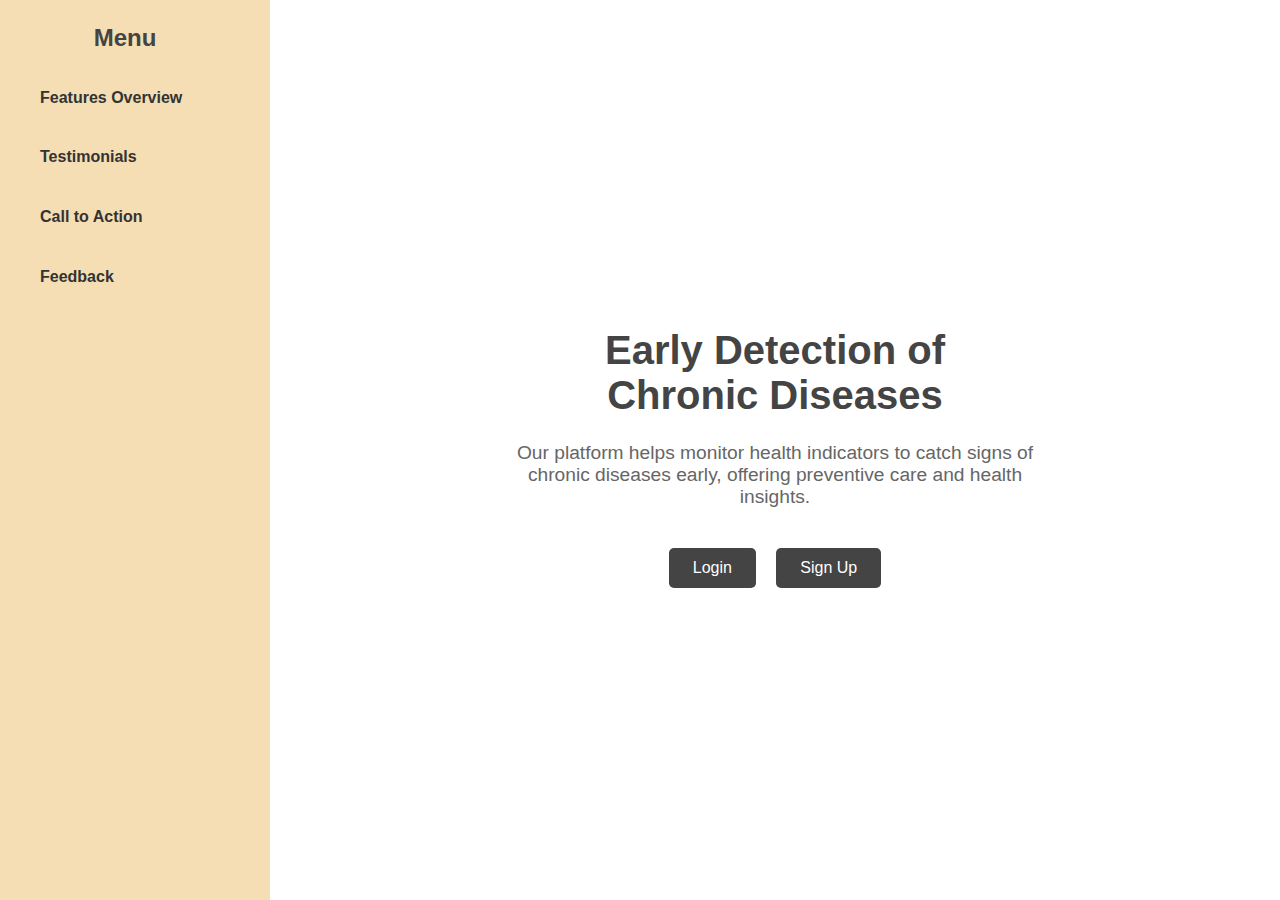
<file: index.html>
<!DOCTYPE html>
<html lang="en">
<head>
    <meta charset="UTF-8">
    <meta name="viewport" content="width=device-width, initial-scale=1.0">
    <title>Early Detection of Chronic Diseases</title>
    <link rel="stylesheet" href="styles.css">
</head>
<body>
    <!-- Sidebar Navigation -->
    <aside class="sidebar">
        <h2>Menu</h2>
        <ul>
            <li><a href="features.html">Features Overview</a></li>
            <li><a href="testimonials.html">Testimonials</a></li>
            <li><a href="call-to-action.html">Call to Action</a></li>
            <li><a href="feedback.html">Feedback</a></li>
        </ul>
    </aside>

    <!-- Main Content -->
    <main class="main-content">
        <div class="heading-section">
            <h1 class="main-heading">Early Detection of Chronic Diseases</h1>
            <p class="description">Our platform helps monitor health indicators to catch signs of chronic diseases early, offering preventive care and health insights.</p>
            <div class="buttons">
                <button onclick="window.location.href='login.html'">Login</button>
                <button onclick="window.location.href='signup.html'">Sign Up</button>
            </div>
        </div>
    </main>
</body>
</html>
</file>
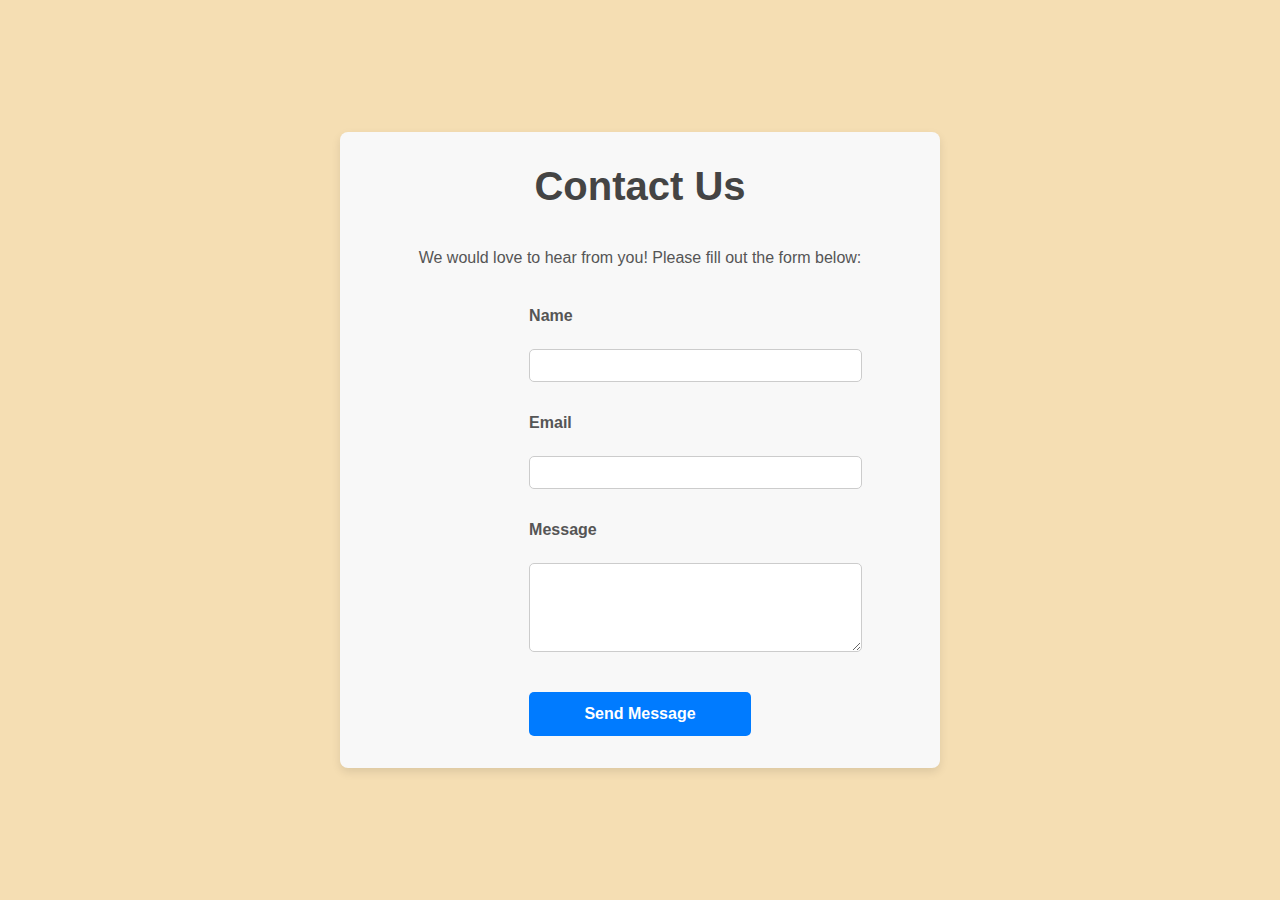
<file: contact.html>
<!DOCTYPE html>
<html lang="en">
<head>
    <meta charset="UTF-8">
    <meta name="viewport" content="width=device-width, initial-scale=1.0">
    <title>Contact Us</title>
    <link rel="stylesheet" href="styles.css">
</head>
<body>
    <!-- Contact Form Section -->
    <main class="contact-container">
        <h2>Contact Us</h2>
        <p>We would love to hear from you! Please fill out the form below:</p>

        <form id="contactForm" onsubmit="handleContactSubmit(event)">
            <label for="name">Name</label>
            <input type="text" id="name" name="name" required>

            <label for="email">Email</label>
            <input type="email" id="email" name="email" required>

            <label for="message">Message</label>
            <textarea id="message" name="message" rows="5" required></textarea>

            <button type="submit">Send Message</button>
            <p id="successMessage" class="success-message" style="display: none;">Message Sent Successfully!</p>
        </form>
    </main>

    <script>
        // Handle contact form submission
        function handleContactSubmit(event) {
            event.preventDefault(); // Prevent form submission
            document.getElementById("successMessage").style.display = "block";
            document.getElementById("contactForm").reset();
        }
    </script>
</body>
</html>
</file>
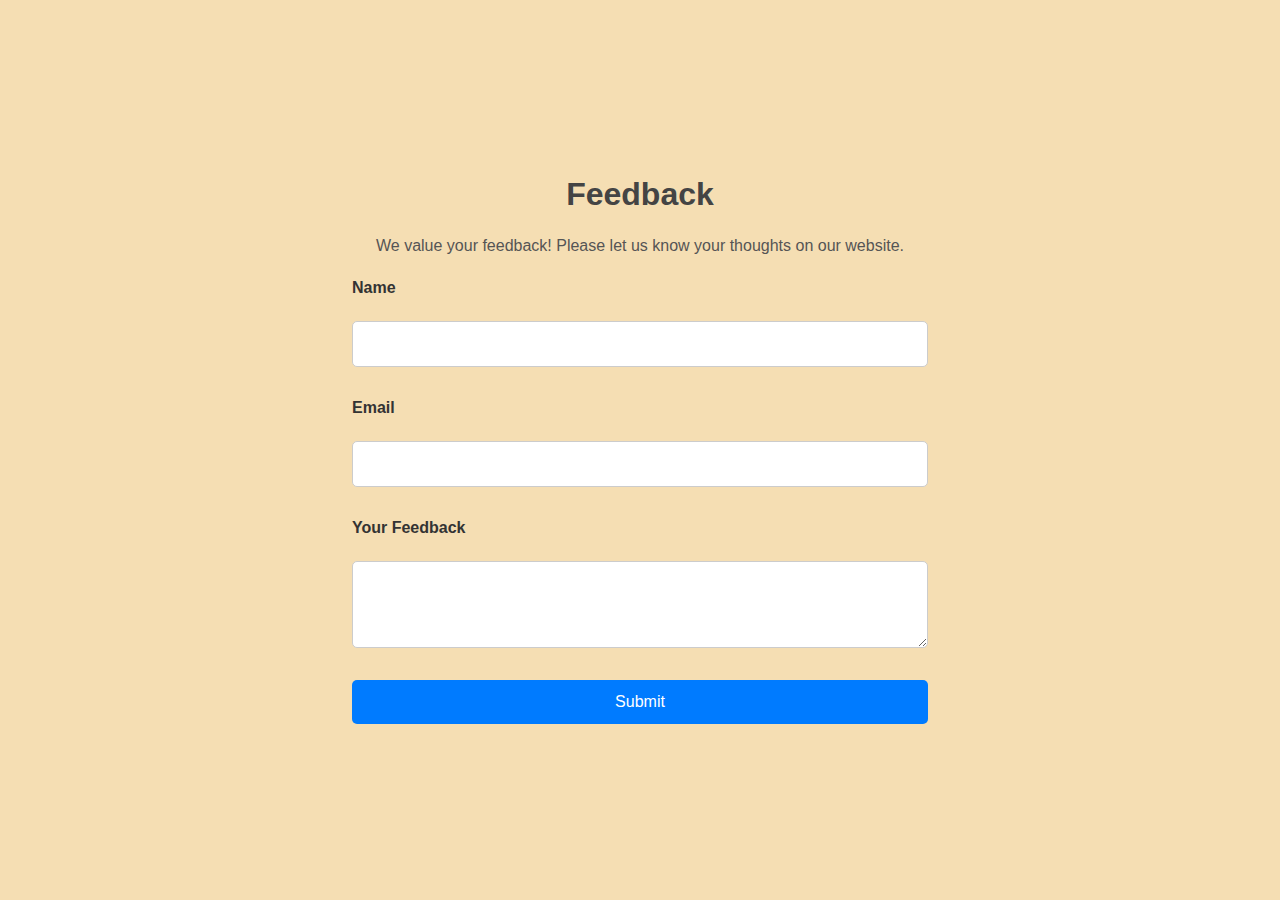
<file: feedback.html>
<!DOCTYPE html>
<html lang="en">
<head>
    <meta charset="UTF-8">
    <meta name="viewport" content="width=device-width, initial-scale=1.0">
    <title>Feedback</title>
    <link rel="stylesheet" href="styles.css">
</head>
<body>
    <!-- Feedback Form Section -->
    <main class="feedback-container">
        <h2>Feedback</h2>
        <p>We value your feedback! Please let us know your thoughts on our website.</p>
        <form id="feedbackForm" onsubmit="handleFeedback(event)">
            <label for="name">Name</label>
            <input type="text" id="name" name="name" required>

            <label for="email">Email</label>
            <input type="email" id="email" name="email" required>

            <label for="feedback">Your Feedback</label>
            <textarea id="feedback" name="feedback" rows="4" required></textarea>

            <button type="submit">Submit</button>
            <p id="feedbackMessage" class="success-message" style="display: none;">Feedback Submitted Successfully!</p>
        </form>
    </main>

    <script>
        // Handle feedback form submission
        function handleFeedback(event) {
            event.preventDefault(); // Prevent form submission
            document.getElementById("feedbackMessage").style.display = "block";
            document.getElementById("feedbackForm").reset();
        }
    </script>
</body>
</html>
</file>
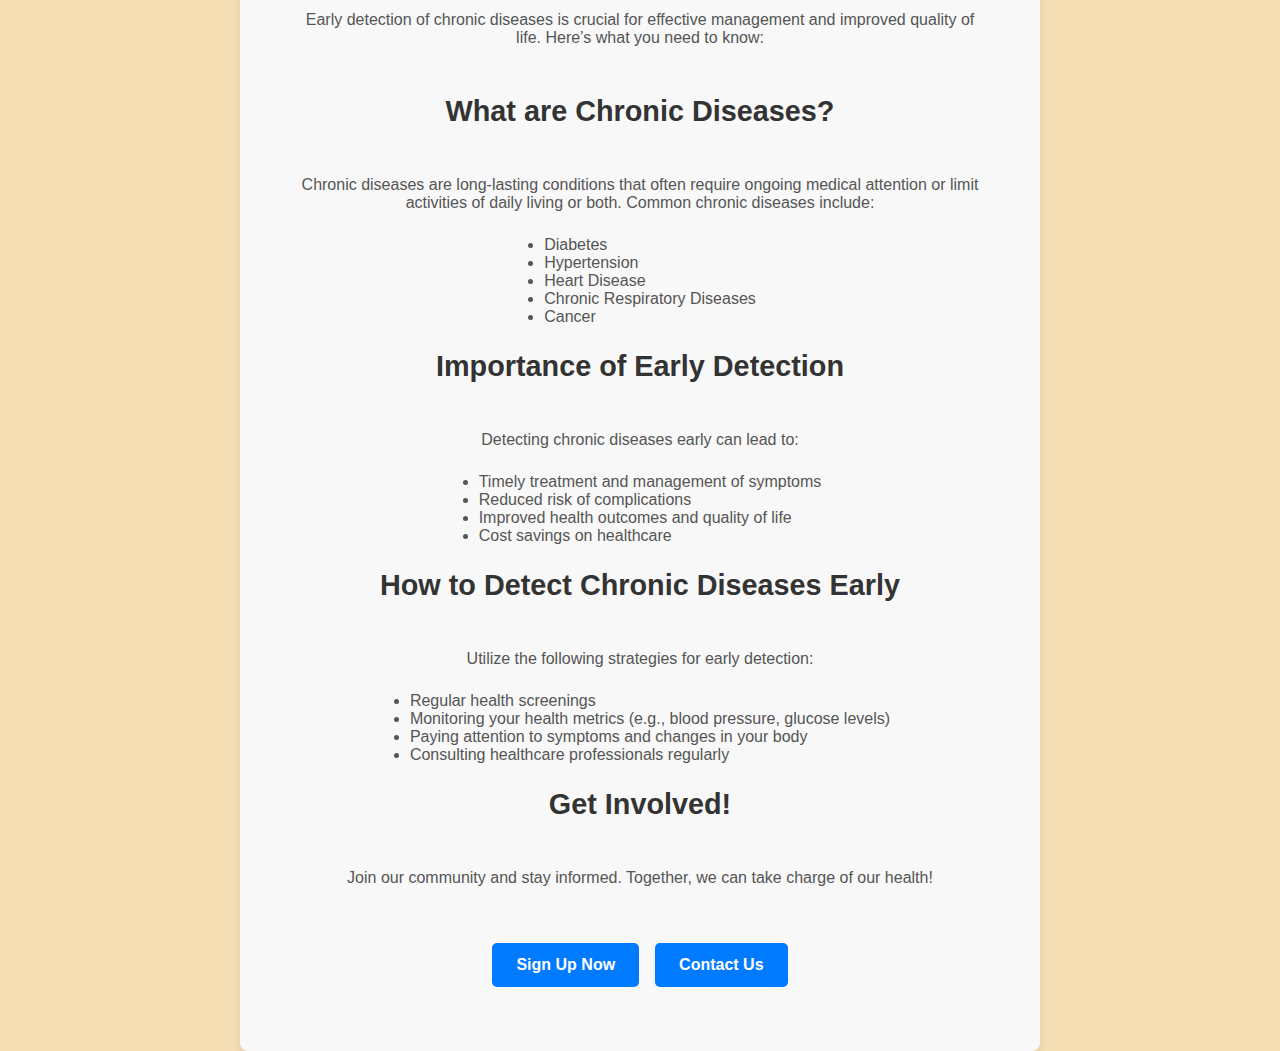
<file: learn-more.html>
<!DOCTYPE html>
<html lang="en">
<head>
    <meta charset="UTF-8">
    <meta name="viewport" content="width=device-width, initial-scale=1.0">
    <title>Learn More</title>
    <link rel="stylesheet" href="styles.css">
</head>
<body>
    <!-- Learn More Section -->
    <main class="learn-more-container">
        <h2>Learn More About Chronic Disease Detection</h2>
        <p>Early detection of chronic diseases is crucial for effective management and improved quality of life. Here’s what you need to know:</p>

        <h3>What are Chronic Diseases?</h3>
        <p>Chronic diseases are long-lasting conditions that often require ongoing medical attention or limit activities of daily living or both. Common chronic diseases include:</p>
        <ul>
            <li>Diabetes</li>
            <li>Hypertension</li>
            <li>Heart Disease</li>
            <li>Chronic Respiratory Diseases</li>
            <li>Cancer</li>
        </ul>

        <h3>Importance of Early Detection</h3>
        <p>Detecting chronic diseases early can lead to:</p>
        <ul>
            <li>Timely treatment and management of symptoms</li>
            <li>Reduced risk of complications</li>
            <li>Improved health outcomes and quality of life</li>
            <li>Cost savings on healthcare</li>
        </ul>

        <h3>How to Detect Chronic Diseases Early</h3>
        <p>Utilize the following strategies for early detection:</p>
        <ul>
            <li>Regular health screenings</li>
            <li>Monitoring your health metrics (e.g., blood pressure, glucose levels)</li>
            <li>Paying attention to symptoms and changes in your body</li>
            <li>Consulting healthcare professionals regularly</li>
        </ul>

        <h3>Get Involved!</h3>
        <p>Join our community and stay informed. Together, we can take charge of our health!</p>

        <div class="cta-buttons">
            <a href="signup.html" class="cta-button">Sign Up Now</a>
            <a href="contact.html" class="cta-button">Contact Us</a>
        </div>
    </main>
</body>
</html>
</file>
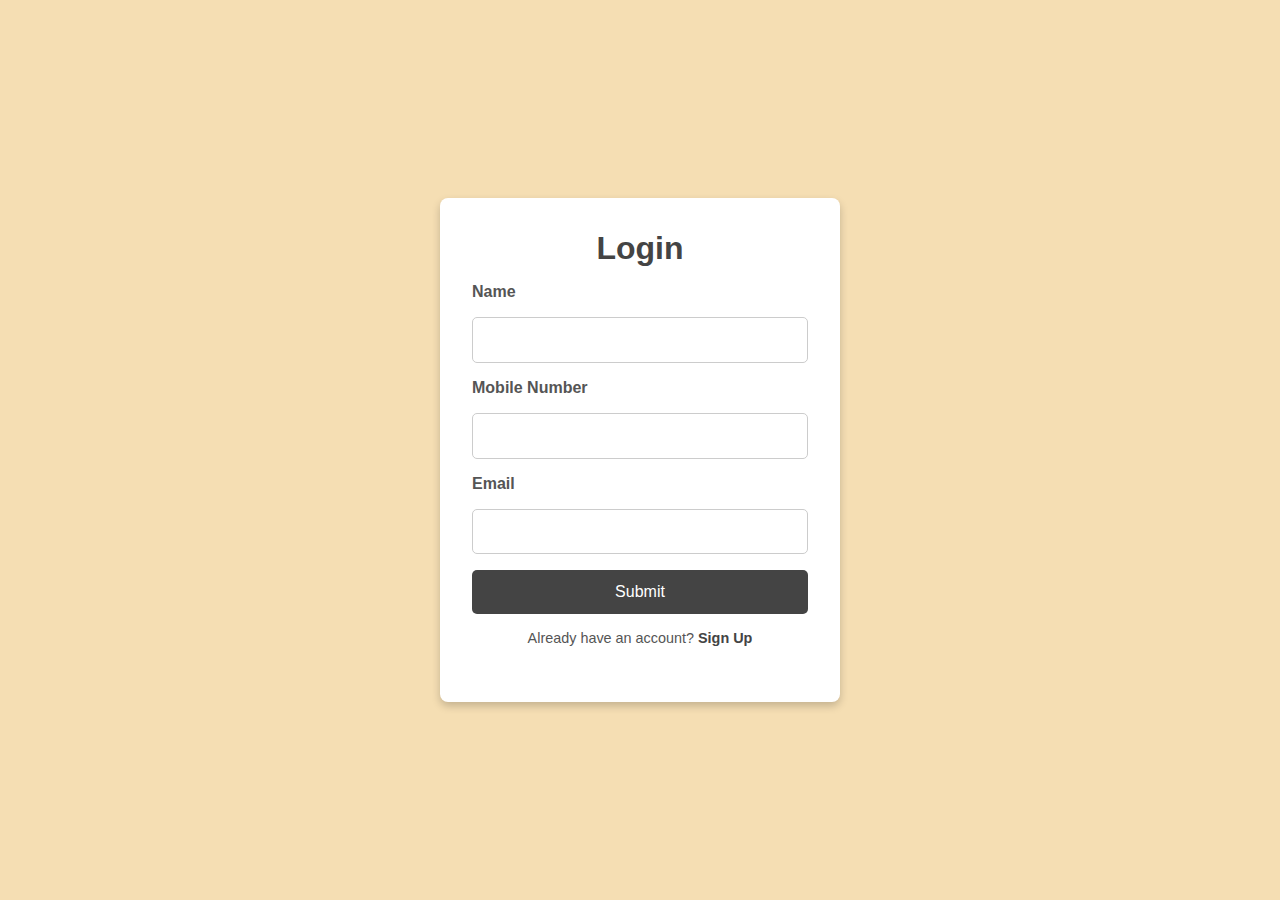
<file: login.html>
<!DOCTYPE html>
<html lang="en">
<head>
    <meta charset="UTF-8">
    <meta name="viewport" content="width=device-width, initial-scale=1.0">
    <title>Login</title>
    <link rel="stylesheet" href="styles.css">
</head>
<body>
    <!-- Login Form Section -->
    <main class="form-container">
        <h2>Login</h2>
        <form id="loginForm" onsubmit="handleSubmit(event)">
            <label for="name">Name</label>
            <input type="text" id="name" name="name" required>

            <label for="mobile">Mobile Number</label>
            <input type="tel" id="mobile" name="mobile" required pattern="[0-9]{10}" title="Enter a valid 10-digit mobile number">

            <label for="email">Email</label>
            <input type="email" id="email" name="email" required>

            <button type="submit">Submit</button>
            <p id="successMessage" class="success-message" style="display: none;">Submitted Successfully!</p>
        </form>
        
        <!-- Sign Up Prompt -->
        <p class="account-switch">
            Already have an account? <a href="signup.html">Sign Up</a>
        </p>
    </main>

    <script>
        // Handle form submission
        function handleSubmit(event) {
            event.preventDefault(); // Prevent form submission
            document.getElementById("successMessage").style.display = "block";
            document.getElementById("loginForm").reset();
        }
    </script>
</body>
</html>
</file>
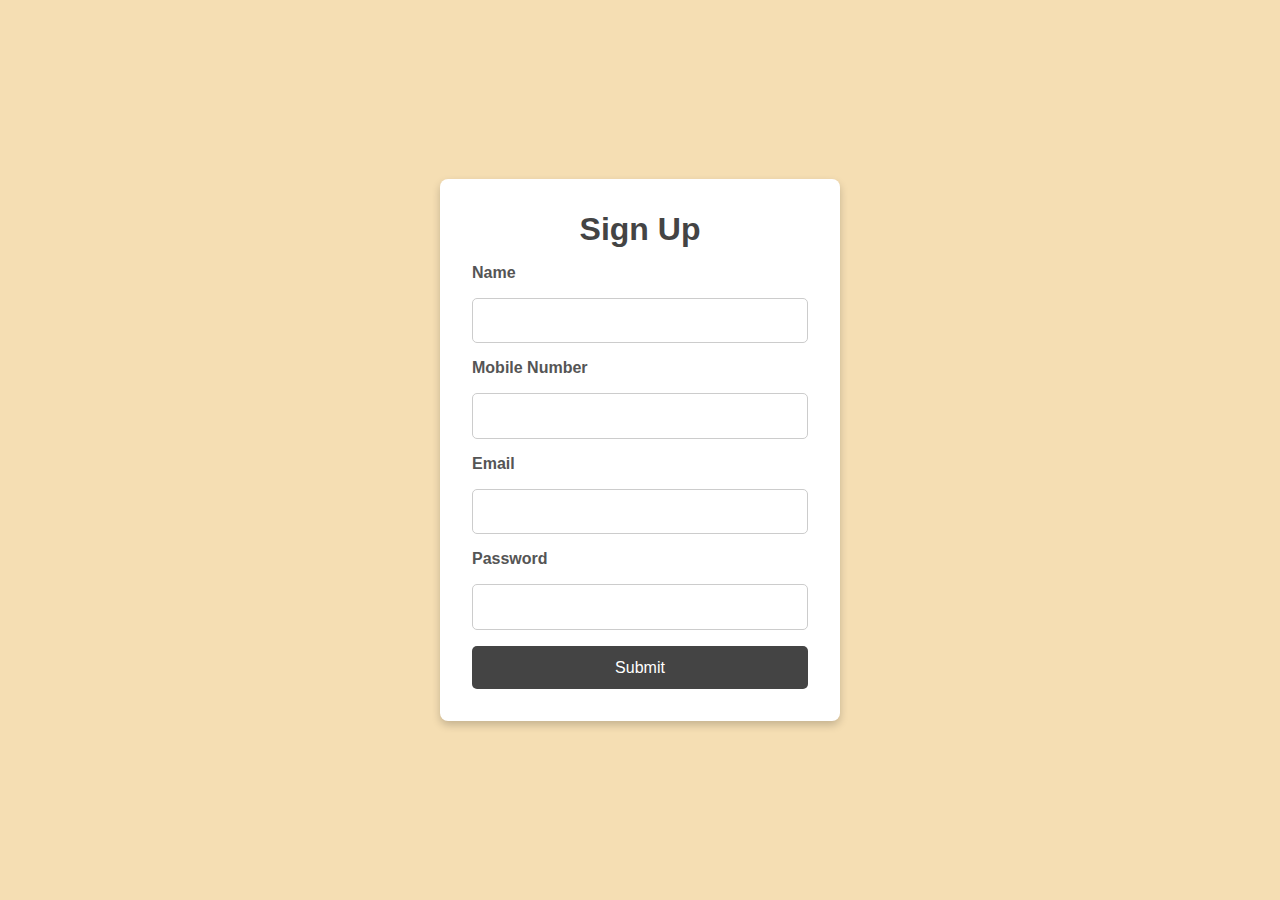
<file: signup.html>
<!DOCTYPE html>
<html lang="en">
<head>
    <meta charset="UTF-8">
    <meta name="viewport" content="width=device-width, initial-scale=1.0">
    <title>Sign Up</title>
    <link rel="stylesheet" href="styles.css">
</head>
<body>
    <!-- Sign Up Form Section -->
    <main class="form-container">
        <h2>Sign Up</h2>
        <form id="signupForm" onsubmit="handleSignup(event)">
            <label for="name">Name</label>
            <input type="text" id="name" name="name" required>

            <label for="mobile">Mobile Number</label>
            <input type="tel" id="mobile" name="mobile" required pattern="[0-9]{10}" title="Enter a valid 10-digit mobile number">

            <label for="email">Email</label>
            <input type="email" id="email" name="email" required>

            <label for="password">Password</label>
            <input type="password" id="password" name="password" required>

            <button type="submit">Submit</button>
            <p id="signupSuccessMessage" class="success-message" style="display: none;">Submitted Successfully!</p>
        </form>
    </main>

    <script>
        // Handle sign up form submission
        function handleSignup(event) {
            event.preventDefault(); // Prevent form submission
            document.getElementById("signupSuccessMessage").style.display = "block";
            document.getElementById("signupForm").reset();
        }
    </script>
</body>
</html>
</file>
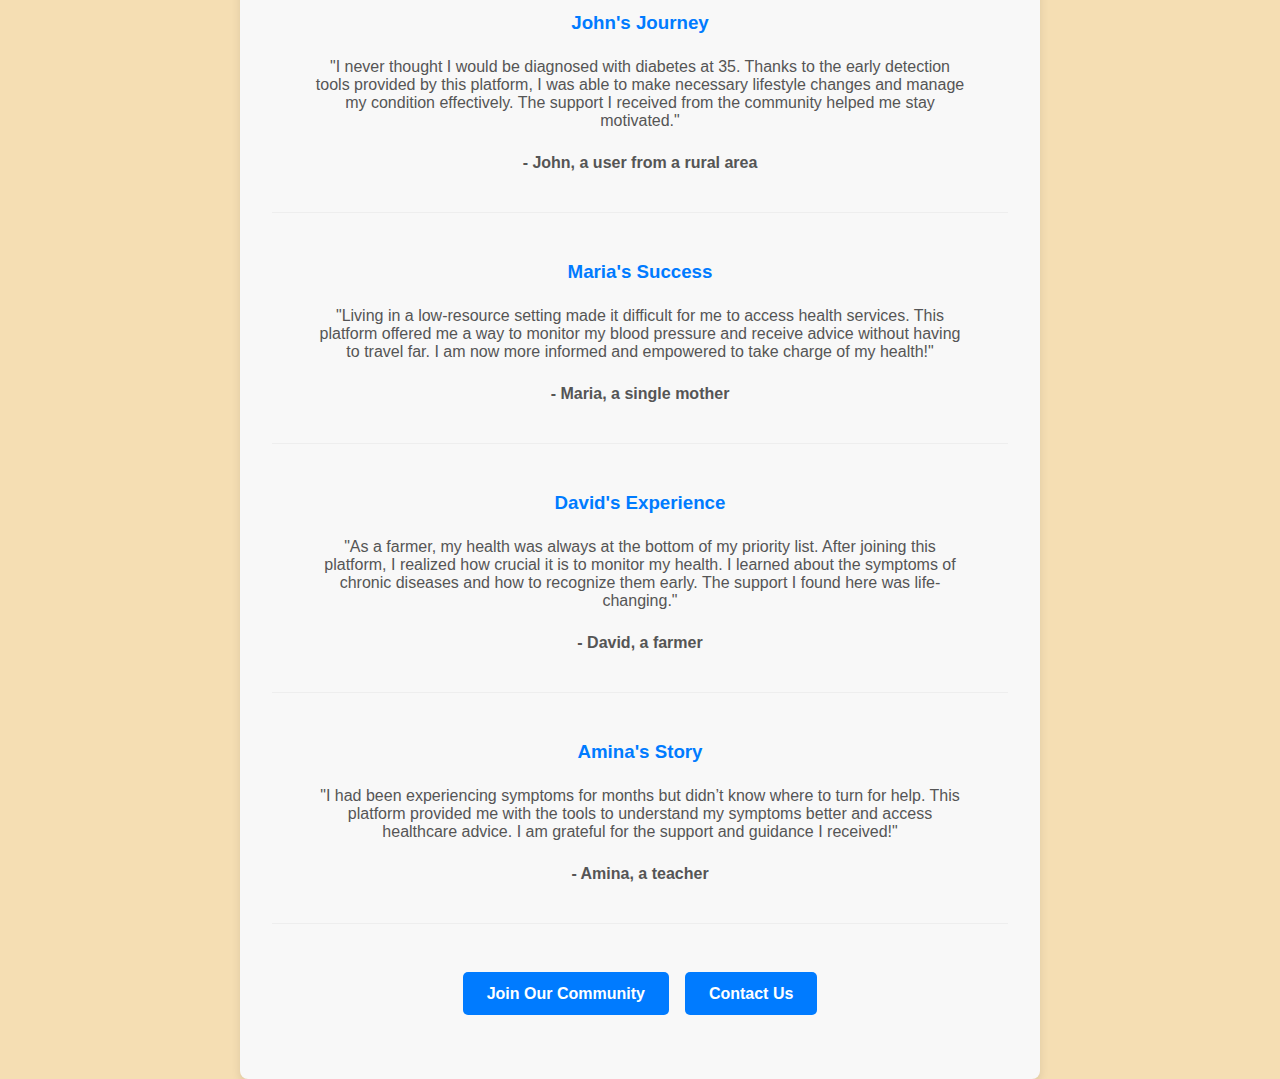
<file: testimonials.html>
<!DOCTYPE html>
<html lang="en">
<head>
    <meta charset="UTF-8">
    <meta name="viewport" content="width=device-width, initial-scale=1.0">
    <title>Testimonials</title>
    <link rel="stylesheet" href="styles.css">
</head>
<body>
    <!-- Testimonials Section -->
    <main class="testimonials-container">
        <h2>What Our Users Are Saying</h2>
        <p>Real-life stories showing how our platform has helped individuals:</p>

        <div class="testimonial">
            <h3>John's Journey</h3>
            <p>"I never thought I would be diagnosed with diabetes at 35. Thanks to the early detection tools provided by this platform, I was able to make necessary lifestyle changes and manage my condition effectively. The support I received from the community helped me stay motivated."</p>
            <p><strong>- John, a user from a rural area</strong></p>
        </div>

        <div class="testimonial">
            <h3>Maria's Success</h3>
            <p>"Living in a low-resource setting made it difficult for me to access health services. This platform offered me a way to monitor my blood pressure and receive advice without having to travel far. I am now more informed and empowered to take charge of my health!"</p>
            <p><strong>- Maria, a single mother</strong></p>
        </div>

        <div class="testimonial">
            <h3>David's Experience</h3>
            <p>"As a farmer, my health was always at the bottom of my priority list. After joining this platform, I realized how crucial it is to monitor my health. I learned about the symptoms of chronic diseases and how to recognize them early. The support I found here was life-changing."</p>
            <p><strong>- David, a farmer</strong></p>
        </div>

        <div class="testimonial">
            <h3>Amina's Story</h3>
            <p>"I had been experiencing symptoms for months but didn’t know where to turn for help. This platform provided me with the tools to understand my symptoms better and access healthcare advice. I am grateful for the support and guidance I received!"</p>
            <p><strong>- Amina, a teacher</strong></p>
        </div>

        <div class="cta-buttons">
            <a href="signup.html" class="cta-button">Join Our Community</a>
            <a href="contact.html" class="cta-button">Contact Us</a>
        </div>
    </main>
</body>
</html>
</file>
<file: styles.css>
* {
    box-sizing: border-box;
    margin: 0;
    padding: 0;
    font-family: Arial, sans-serif;
}

body {
    display: flex;
    color: #333;
}

/* Sidebar */
.sidebar {
    background-color: wheat;
    width: 250px;
    padding: 1.5rem;
    height: 100vh;
    position: fixed;
    left: 0;
}

.sidebar h2 {
    font-size: 1.5rem;
    color: #444;
    text-align: center;
    margin-bottom: 1.5rem;
}

.sidebar ul {
    list-style-type: none;
    padding: 0;
}

.sidebar ul li {
    margin: 1rem 0;
}

.sidebar ul li a {
    text-decoration: none;
    color: #333;
    font-weight: bold;
    padding: 0.8rem 1rem; /* Add padding for spacing */
    display: block;
    transition: color 0.3s, background-color 0.3s;
    border-radius: 5px;
}

.sidebar ul li a:hover {
    color: #000;
    background-color: #f2e1c6;
}

/* Main Content */
.main-content {
    margin-left: 270px;
    width: calc(100% - 270px);
    display: flex;
    align-items: center;
    justify-content: center;
    min-height: 100vh;
    background-color: #fff;
    text-align: center;
}

.heading-section {
    max-width: 600px;
    padding: 2rem;
}

.main-heading {
    font-size: 2.5rem;
    color: #444;
    animation: fadeInDown 1.2s ease;
}

@keyframes fadeInDown {
    from {
        opacity: 0;
        transform: translateY(-30px);
    }
    to {
        opacity: 1;
        transform: translateY(0);
    }
}

.description {
    font-size: 1.2rem;
    color: #666;
    margin: 1rem 0 2rem;
}

.buttons button {
    margin: 0.5rem;
    padding: 0.7rem 1.5rem;
    border: none;
    background-color: #444;
    color: #fff;
    cursor: pointer;
    border-radius: 5px;
    font-size: 1rem;
    transition: background-color 0.3s;
}

.buttons button:hover {
    background-color: #333;
}

/* Additional Page Links Styling */
a {
    color: wheat;
    text-decoration: none;
}

/* Styling for additional pages */
h1, p {
    margin: 1.5rem;
    color: #444;
}

button {
    background-color: wheat;
}
/* General Styling */
body {
    display: flex;
    justify-content: center;
    align-items: center;
    min-height: 100vh;
    background-color: wheat;
    margin: 0;
}

/* Form Container Styling */
.form-container {
    background-color: #fff;
    padding: 2rem;
    border-radius: 8px;
    box-shadow: 0 4px 8px rgba(0, 0, 0, 0.2);
    width: 100%;
    max-width: 400px;
    text-align: center;
}

.form-container h2 {
    font-size: 2rem;
    color: #444;
    margin-bottom: 1rem;
}

/* Form Styling */
form {
    display: flex;
    flex-direction: column;
    gap: 1rem;
}

label {
    font-weight: bold;
    color: #555;
    text-align: left;
}

input {
    padding: 0.8rem;
    border: 1px solid #ccc;
    border-radius: 5px;
    font-size: 1rem;
    transition: border-color 0.3s;
}

input:focus {
    border-color: #888;
    outline: none;
}

/* Submit Button Styling */
button {
    padding: 0.8rem;
    border: none;
    background-color: #444;
    color: #fff;
    font-size: 1rem;
    border-radius: 5px;
    cursor: pointer;
    transition: background-color 0.3s;
}

button:hover {
    background-color: #333;
}

/* Success Message Styling */
.success-message {
    margin-top: 1rem;
    font-size: 1rem;
    color: #28a745;
}
/* Account Switch Prompt */
.account-switch {
    margin-top: 1rem;
    font-size: 0.9rem;
    color: #555;
    text-align: center;
}

.account-switch a {
    color: #444;
    text-decoration: none;
    font-weight: bold;
    transition: color 0.3s;
}

.account-switch a:hover {
    color: #000;
}

.feedback-container h2 {
    font-size: 2rem;
    color: #444;
    margin-bottom: 1rem;
    text-align: center; /* Center text */
}

.feedback-container p {
    color: #555;
    margin-bottom: 1.5rem;
    text-align: center; /* Center text */
}

.feedback-container label {
    display: block;
    margin-bottom: 0.5rem;
    font-weight: bold;
    color: #333;
    width: 100%; /* Full width for labels */
}

.feedback-container input,
.feedback-container textarea {
    width: 100%;
    padding: 0.8rem;
    margin-bottom: 1rem;
    border: 1px solid #ccc;
    border-radius: 5px;
    transition: border-color 0.3s;
}

.feedback-container input:focus,
.feedback-container textarea:focus {
    border-color: #007BFF;
    outline: none;
}

.feedback-container button {
    background-color: #007BFF;
    color: white;
    padding: 0.8rem;
    border: none;
    border-radius: 5px;
    cursor: pointer;
    transition: background-color 0.3s;
    width: 100%; /* Full width for button */
}

.feedback-container button:hover {
    background-color: #0056b3;
}

/* Success Message */
.success-message {
    margin-top: 1rem;
    color: green;
    font-weight: bold;
    text-align: center; /* Center success message */
}
/* Call to Action Page Styles */
body {
    display: flex; 
    justify-content: center; /* Center content horizontally */
    align-items: center; /* Center content vertically */
    height: 100vh; /* Full height of the viewport */
    margin: 0;
    background-color: wheat; /* Background color */
}

.cta-container {
    width: 90%;
    max-width: 800px; /* Maximum width for the CTA container */
    padding: 2rem;
    background-color: #f8f8f8;
    border-radius: 8px;
    box-shadow: 0 4px 10px rgba(0, 0, 0, 0.1);
    text-align: center; /* Center text */
}

.cta-container h2 {
    font-size: 2.5rem; /* Larger font for the main headings */
    color: #444;
    margin-bottom: 1rem;
}

.cta-container h3 {
    font-size: 1.8rem; /* Slightly smaller for subheadings */
    color: #555;
    margin-top: 2rem;
}

.cta-container p {
    color: #555;
    margin-bottom: 1.5rem;
}

.cta-buttons {
    display: flex; /* Flexbox for button layout */
    justify-content: space-around; /* Space buttons evenly */
    margin: 2rem 0; /* Margin around the button section */
}

.cta-button {
    background-color: #007BFF;
    color: white;
    padding: 0.8rem 1.5rem;
    border: none;
    border-radius: 5px;
    cursor: pointer;
    text-decoration: none; /* Remove underline from links */
    transition: background-color 0.3s, transform 0.3s;
    font-weight: bold;
}

.cta-button:hover {
    background-color: #0056b3;
    transform: translateY(-2px); /* Slight lift on hover */
}

.cta-container ul {
    list-style-type: none; /* Remove bullet points */
    padding: 0; /* Remove padding */
    margin: 1.5rem 0; /* Margin for spacing */
    text-align: left; /* Align text to the left */
}

.cta-container li {
    margin: 0.5rem 0; /* Margin for list items */
    color: #444;
}

.cta-image {
    width: 50%; /* Make image responsive */
    max-width: 500px; /* Set maximum width */
    border-radius: 8px; /* Rounded corners */
    margin-top: 1.5rem; /* Margin above the image */
    box-shadow: 0 4px 8px rgba(0, 0, 0, 0.1); /* Light shadow */
}
/* Contact Page Styles */
.contact-container {
    display: flex;
    flex-direction: column; /* Column layout for form elements */
    align-items: center; /* Center content */
    justify-content: center; /* Center content vertically */
    width: 90%;
    max-width: 600px; /* Maximum width for the contact container */
    padding: 2rem;
    background-color: #f8f8f8; /* Light background for the form */
    border-radius: 8px;
    box-shadow: 0 4px 10px rgba(0, 0, 0, 0.1);
    margin: 0 auto; /* Center the contact container */
    text-align: center; /* Center text */
}

.contact-container h2 {
    font-size: 2.5rem; /* Larger font for the heading */
    color: #444;
    margin-bottom: 1rem;
}

.contact-container p {
    color: #555;
    margin-bottom: 1.5rem;
}

.contact-container label {
    margin-top: 1rem;
    text-align: left; /* Align label text to the left */
}

.contact-container input, 
.contact-container textarea {
    width: 150%; /* Full width for inputs */
    max-width: 600px; /* Set a maximum width for input fields */
    padding: 0.4rem;
    margin-top: 0.5rem;
    border: 1px solid #ccc;
    border-radius: 5px;
    text-align: center;
}


.contact-container button {
    background-color: #007BFF;
    color: white;
    padding: 0.8rem 1.5rem;
    border: none;
    border-radius: 5px;
    cursor: pointer;
    transition: background-color 0.3s, transform 0.3s;
    font-weight: bold;
    margin-top: 1.5rem; /* Space above button */
}

.contact-container button:hover {
    background-color: #0056b3;
    transform: translateY(-2px); /* Slight lift on hover */
}

.success-message {
    margin-top: 1rem;
    color: green; /* Color for success message */
    font-weight: bold;
}
/* Learn More Page Styles */
.learn-more-container {
    display: flex;
    flex-direction: column; /* Column layout for content */
    align-items: center; /* Center content */
    justify-content: center; /* Center content vertically */
    width: 90%;
    max-width: 800px; /* Maximum width for the learn more container */
    padding: 2rem;
    background-color: #f8f8f8; /* Light background for the page */
    border-radius: 8px;
    box-shadow: 0 4px 10px rgba(0, 0, 0, 0.1);
    margin: 0 auto; /* Center the learn more container */
    text-align: center; /* Center text */
}

.learn-more-container h2 {
    font-size: 2.5rem; /* Larger font for the main heading */
    color: #444;
    margin-bottom: 1rem;
}

.learn-more-container h3 {
    font-size: 1.8rem; /* Font size for subheadings */
    color: #333;
    margin: 1.5rem 0; /* Spacing around subheadings */
}

.learn-more-container p {
    color: #555;
    margin-bottom: 1.5rem;
}

.learn-more-container ul {
    list-style-type: disc; /* Bullet points for lists */
    padding-left: 20px; /* Padding for lists */
    text-align: left; /* Align text to the left */
    color: #555;
}

.learn-more-container .cta-buttons {
    margin-top: 2rem; /* Space above buttons */
}

.learn-more-container .cta-button {
    background-color: #007BFF; /* Button background color */
    color: white; /* Button text color */
    padding: 0.8rem 1.5rem;
    border: none;
    border-radius: 5px;
    cursor: pointer;
    transition: background-color 0.3s, transform 0.3s;
    margin: 0 0.5rem; /* Margin between buttons */
}

.learn-more-container .cta-button:hover {
    background-color: #0056b3; /* Darker color on hover */
    transform: translateY(-2px); /* Slight lift on hover */
}
/* Testimonials Page Styles */
.testimonials-container {
    display: flex;
    flex-direction: column; /* Column layout for content */
    align-items: center; /* Center content */
    justify-content: center; /* Center content vertically */
    width: 90%;
    max-width: 800px; /* Maximum width for testimonials container */
    padding: 2rem;
    background-color: #f8f8f8; /* Light background for the page */
    border-radius: 8px;
    box-shadow: 0 4px 10px rgba(0, 0, 0, 0.1);
    margin: 0 auto; /* Center the testimonials container */
    text-align: center; /* Center text */
    
}

.testimonials-container h2 {
    font-size: 2.5rem; /* Larger font for the main heading */
    color: #444;
    margin-bottom: 1rem;
}

.testimonials-container p {
    color: #555;
    margin-bottom: 1.5rem;
}

/* Scrollable Inner Container */
.testimonials-inner-container {
    max-height: 400px; /* Limit height to allow scrolling */
    overflow-y: scroll; /* Enable vertical scrolling */
    width: 100%; /* Full width */
    padding: 1rem; /* Padding inside the inner container */
    background-color: #fff; /* White background for the testimonials */
    border-radius: 5px; /* Rounded corners */
    box-shadow: 0 2px 5px rgba(0, 0, 0, 0.1); /* Shadow effect */
   
}

.testimonial {
    padding: 1rem; /* Padding inside each testimonial box */
    margin: 1rem 0; /* Space between testimonials */
    border-bottom: 1px solid #eee; /* Divider between testimonials */
}

.testimonial:last-child {
    border-bottom: none; /* Remove border from last testimonial */
}

.testimonial h3 {
    color: #007BFF; /* Blue color for testimonial titles */
    margin-bottom: 0.5rem;
}

.cta-buttons {
    margin-top: 2rem; /* Space above buttons */
}

.cta-buttons .cta-button {
    background-color: #007BFF; /* Button background color */
    color: white; /* Button text color */
    padding: 0.8rem 1.5rem;
    border: none;
    border-radius: 5px;
    cursor: pointer;
    transition: background-color 0.3s, transform 0.3s;
    margin: 0 0.5rem; /* Margin between buttons */
}

.cta-buttons .cta-button:hover {
    background-color: #0056b3; /* Darker color on hover */
    transform: translateY(-2px); /* Slight lift on hover */
}
/* Features Overview Styles */
.features-container {
    display: flex;
    flex-direction: column; /* Column layout for content */
    align-items: center; /* Center content */
    justify-content: center; /* Center content vertically */
    width: 100%;
    max-width: 900px; /* Maximum width for features container */
    padding: 2rem;
    background-color: #f8f8f8; /* Light background for the page */
    border-radius: 8px;
    box-shadow: 0 4px 10px rgba(0, 0, 0, 0.1);
    margin: 0 auto; /* Center the features container */
    text-align: center; /* Center text */
}

.features-container h2 {
    font-size: 2.5rem; /* Larger font for the main heading */
    color: #444;
    margin-bottom: 1rem;
}

.features-container p {
    color: #555;
    margin-bottom: 1.5rem;
}

/* Grid for Feature Items */
.features-grid {
    display: grid;
    grid-template-columns: repeat(auto-fit, minmax(250px, 1fr)); /* Responsive grid layout */
    gap: 1.5rem; /* Space between grid items */
    margin-bottom: 2rem; /* Space below grid */
}

.feature-item {
    background-color: #fff; /* White background for feature items */
    border-radius: 5px; /* Rounded corners */
    box-shadow: 0 2px 5px rgba(0, 0, 0, 0.1); /* Shadow effect */
    overflow: hidden; /* Ensure children don’t overflow */
    transition: transform 0.3s, box-shadow 0.3s; /* Transition for hover effect */
}

.feature-item img {
    width: 100%; /* Make images responsive */
    height: auto; /* Maintain aspect ratio */
    transition: transform 0.3s; /* Transition for image hover effect */
}

.feature-item h3 {
    color: #007BFF; /* Blue color for feature titles */
    margin: 0.5rem 0; /* Space around the title */
}

.feature-item p {
    padding: 0 1rem; /* Padding for the description */
    color: #555; /* Description text color */
}

/* Hover Effects */
.feature-item:hover {
    transform: translateY(-5px); /* Lift effect on hover */
    box-shadow: 2px 5px 10px rgba(180, 169, 68, 0.89); /* Darker shadow on hover */
}

.feature-item:hover img {
    transform: scale(1.05); /* Slight zoom on image hover */
}
@media (max-width: 768px) {
    .features-grid {
        grid-template-columns: repeat(1, 1fr); /* Stack features vertically on small screens */
    }
}


.cta-buttons {
    margin-top: 2rem; /* Space above buttons */
}

.cta-buttons .cta-button {
    background-color: #007BFF; /* Button background color */
    color: white; /* Button text color */
    padding: 0.8rem 1.5rem;
    border: none;
    border-radius: 5px;
    cursor: pointer;
    transition: background-color 0.3s, transform 0.3s;
    margin: 0 0.5rem; /* Margin between buttons */
}

.cta-buttons .cta-button:hover {
    background-color: #0056b3; /* Darker color on hover */
    transform: translateY(-2px); /* Slight lift on hover */
}
</file>
